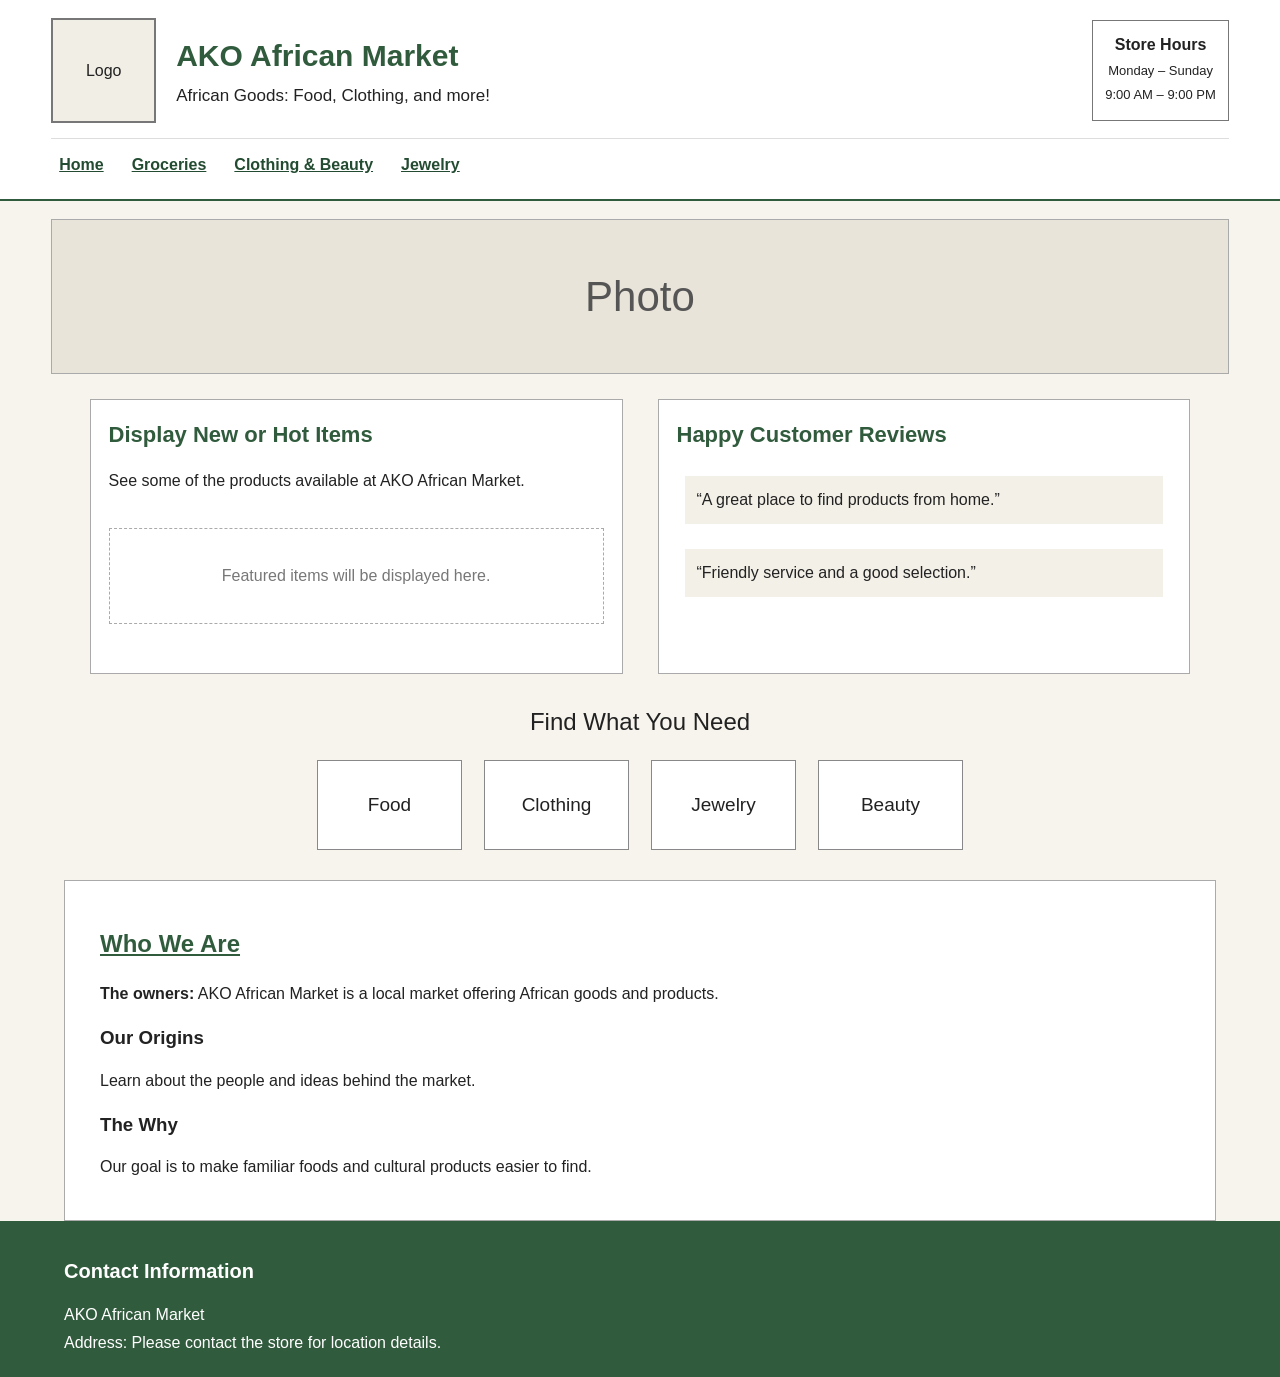
<file: index.html>
<!DOCTYPE html>
<html lang="en">
<head>
  <meta charset="UTF-8">
  <meta name="viewport" content="width=device-width, initial-scale=1.0">
  <title>AKO African Market</title>
  <link rel="stylesheet" href="style.css">
</head>
<body>
<header class="site-header">
  <div class="header-top">
    <div class="logo-box">Logo</div>
    <div class="brand">
      <h1>AKO African Market</h1>
      <p>African Goods: Food, Clothing, and more!</p>
    </div>
    <div class="hours-box">
      <strong>Store Hours</strong>
      <p>Monday – Sunday</p>
      <p>9:00 AM – 9:00 PM</p>
    </div>
  </div>
  <nav class="navigation">
    <a href="index.html">Home</a>
    <a href="shop.html">Groceries</a>
    <a href="clothing.html">Clothing &amp; Beauty</a>
    <a href="jewelry.html">Jewelry</a>
  </nav>
</header>

<main>
  <section class="main-photo"><div class="photo-label">Photo</div></section>

  <section class="main-features">
    <div class="feature-box">
      <h2>Display New or Hot Items</h2>
      <p>See some of the products available at AKO African Market.</p>
      <div class="item-placeholder">Featured items will be displayed here.</div>
    </div>
    <div class="feature-box reviews">
      <h2>Happy Customer Reviews</h2>
      <p>“A great place to find products from home.”</p>
      <p>“Friendly service and a good selection.”</p>
    </div>
  </section>

  <section class="categories">
    <h2>Find What You Need</h2>
    <div class="category-list">
      <a class="category-card" href="shop.html">Food</a>
      <a class="category-card" href="clothing.html">Clothing</a>
      <a class="category-card" href="jewelry.html">Jewelry</a>
      <a class="category-card" href="beauty.html">Beauty</a>
    </div>
  </section>

  <section class="about-box">
    <h2>Who We Are</h2>
    <p><strong>The owners:</strong> AKO African Market is a local market offering African goods and products.</p>
    <h3>Our Origins</h3>
    <p>Learn about the people and ideas behind the market.</p>
    <h3>The Why</h3>
    <p>Our goal is to make familiar foods and cultural products easier to find.</p>
  </section>
</main>

<footer class="site-footer">
  <h2>Contact Information</h2>
  <p>AKO African Market</p>
  <p>Address: Please contact the store for location details.</p>
</footer>
</body>
</html>
</file>
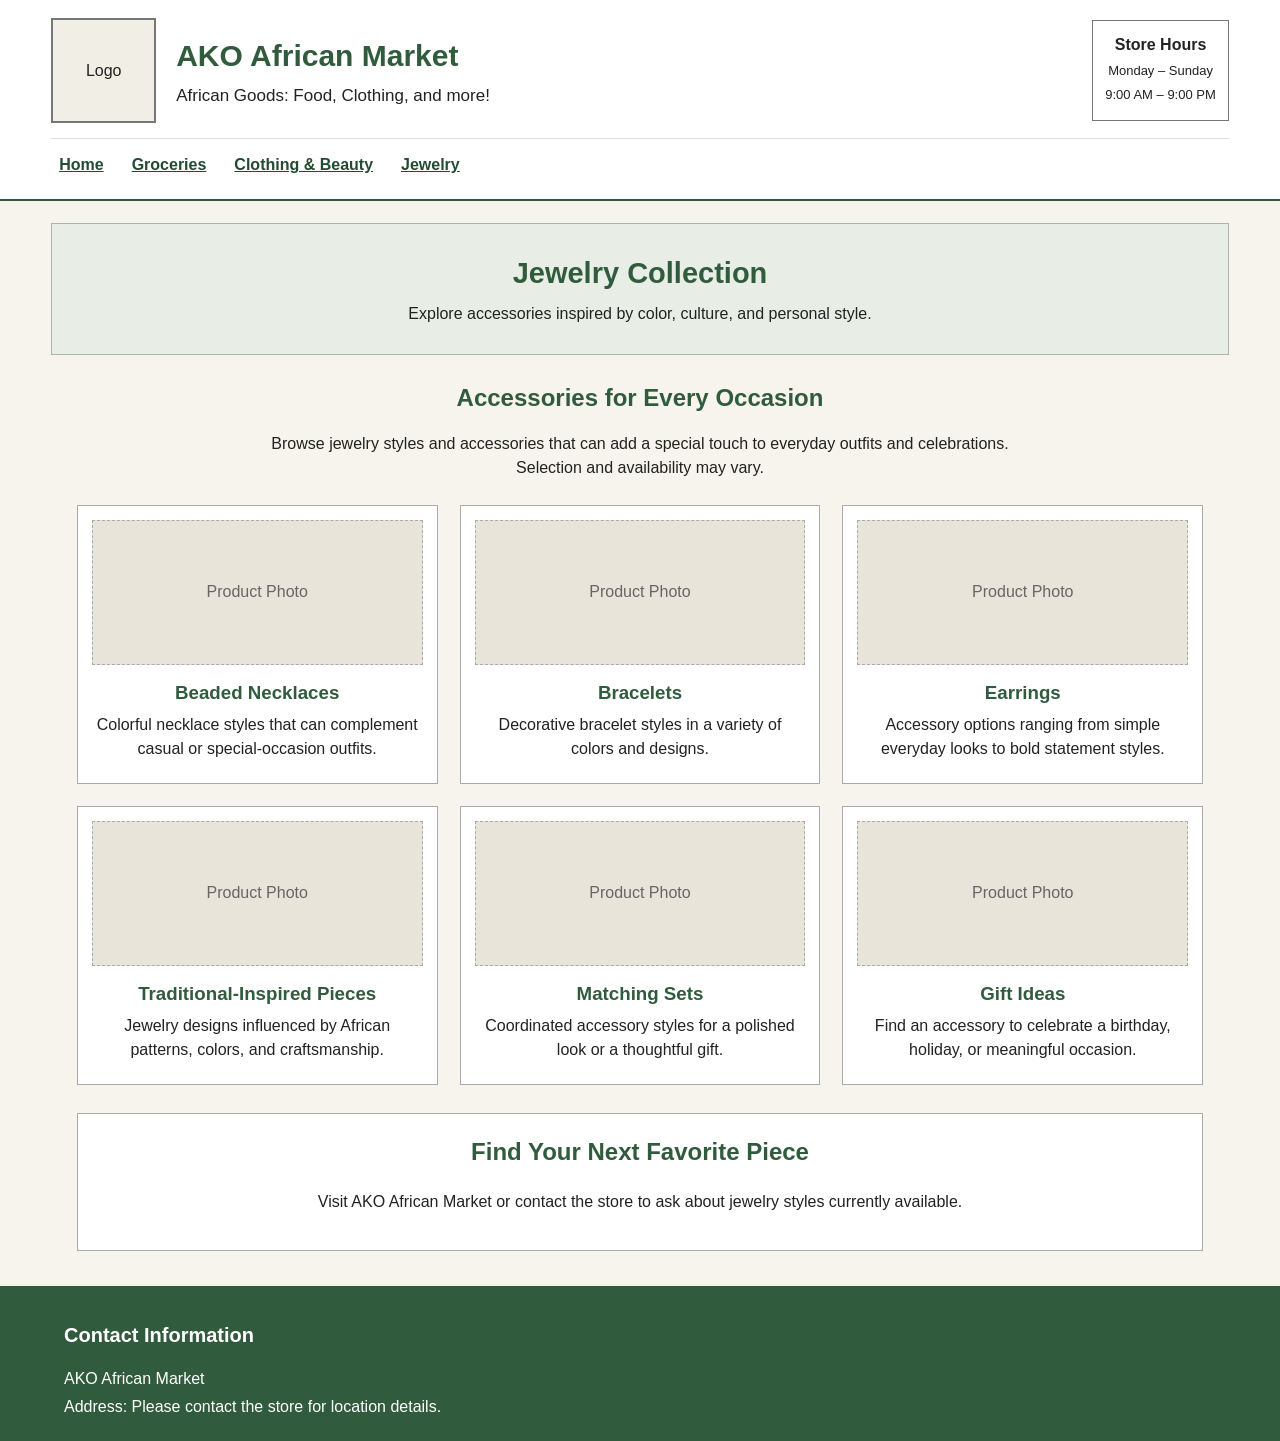
<file: jewelry.html>
<!DOCTYPE html>
<html lang="en">
<head>
  <meta charset="UTF-8">
  <meta name="viewport" content="width=device-width, initial-scale=1.0">
  <title>Jewelry | AKO African Market</title>
  <link rel="stylesheet" href="style.css">
</head>
<body>
<header class="site-header">
  <div class="header-top">
    <div class="logo-box">Logo</div>
    <div class="brand">
      <h1>AKO African Market</h1>
      <p>African Goods: Food, Clothing, and more!</p>
    </div>
    <div class="hours-box">
      <strong>Store Hours</strong>
      <p>Monday – Sunday</p>
      <p>9:00 AM – 9:00 PM</p>
    </div>
  </div>
  <nav class="navigation">
    <a href="index.html">Home</a>
    <a href="shop.html">Groceries</a>
    <a href="clothing.html">Clothing &amp; Beauty</a>
    <a href="jewelry.html">Jewelry</a>
  </nav>
</header>

<main>
  <section class="page-banner">
    <h2>Jewelry Collection</h2>
    <p>Explore accessories inspired by color, culture, and personal style.</p>
  </section>

  <section class="page-intro">
    <h2>Accessories for Every Occasion</h2>
    <p>Browse jewelry styles and accessories that can add a special touch to everyday outfits and celebrations. Selection and availability may vary.</p>
  </section>

  <section class="product-grid" aria-label="Jewelry categories">
    <article class="product-card">
      <div class="product-photo">Product Photo</div>
      <h3>Beaded Necklaces</h3>
      <p>Colorful necklace styles that can complement casual or special-occasion outfits.</p>
    </article>
    <article class="product-card">
      <div class="product-photo">Product Photo</div>
      <h3>Bracelets</h3>
      <p>Decorative bracelet styles in a variety of colors and designs.</p>
    </article>
    <article class="product-card">
      <div class="product-photo">Product Photo</div>
      <h3>Earrings</h3>
      <p>Accessory options ranging from simple everyday looks to bold statement styles.</p>
    </article>
    <article class="product-card">
      <div class="product-photo">Product Photo</div>
      <h3>Traditional-Inspired Pieces</h3>
      <p>Jewelry designs influenced by African patterns, colors, and craftsmanship.</p>
    </article>
    <article class="product-card">
      <div class="product-photo">Product Photo</div>
      <h3>Matching Sets</h3>
      <p>Coordinated accessory styles for a polished look or a thoughtful gift.</p>
    </article>
    <article class="product-card">
      <div class="product-photo">Product Photo</div>
      <h3>Gift Ideas</h3>
      <p>Find an accessory to celebrate a birthday, holiday, or meaningful occasion.</p>
    </article>
  </section>

  <section class="page-note">
    <h2>Find Your Next Favorite Piece</h2>
    <p>Visit AKO African Market or contact the store to ask about jewelry styles currently available.</p>
  </section>
</main>

<footer class="site-footer">
  <h2>Contact Information</h2>
  <p>AKO African Market</p>
  <p>Address: Please contact the store for location details.</p>
</footer>
</body>
</html>
</file>
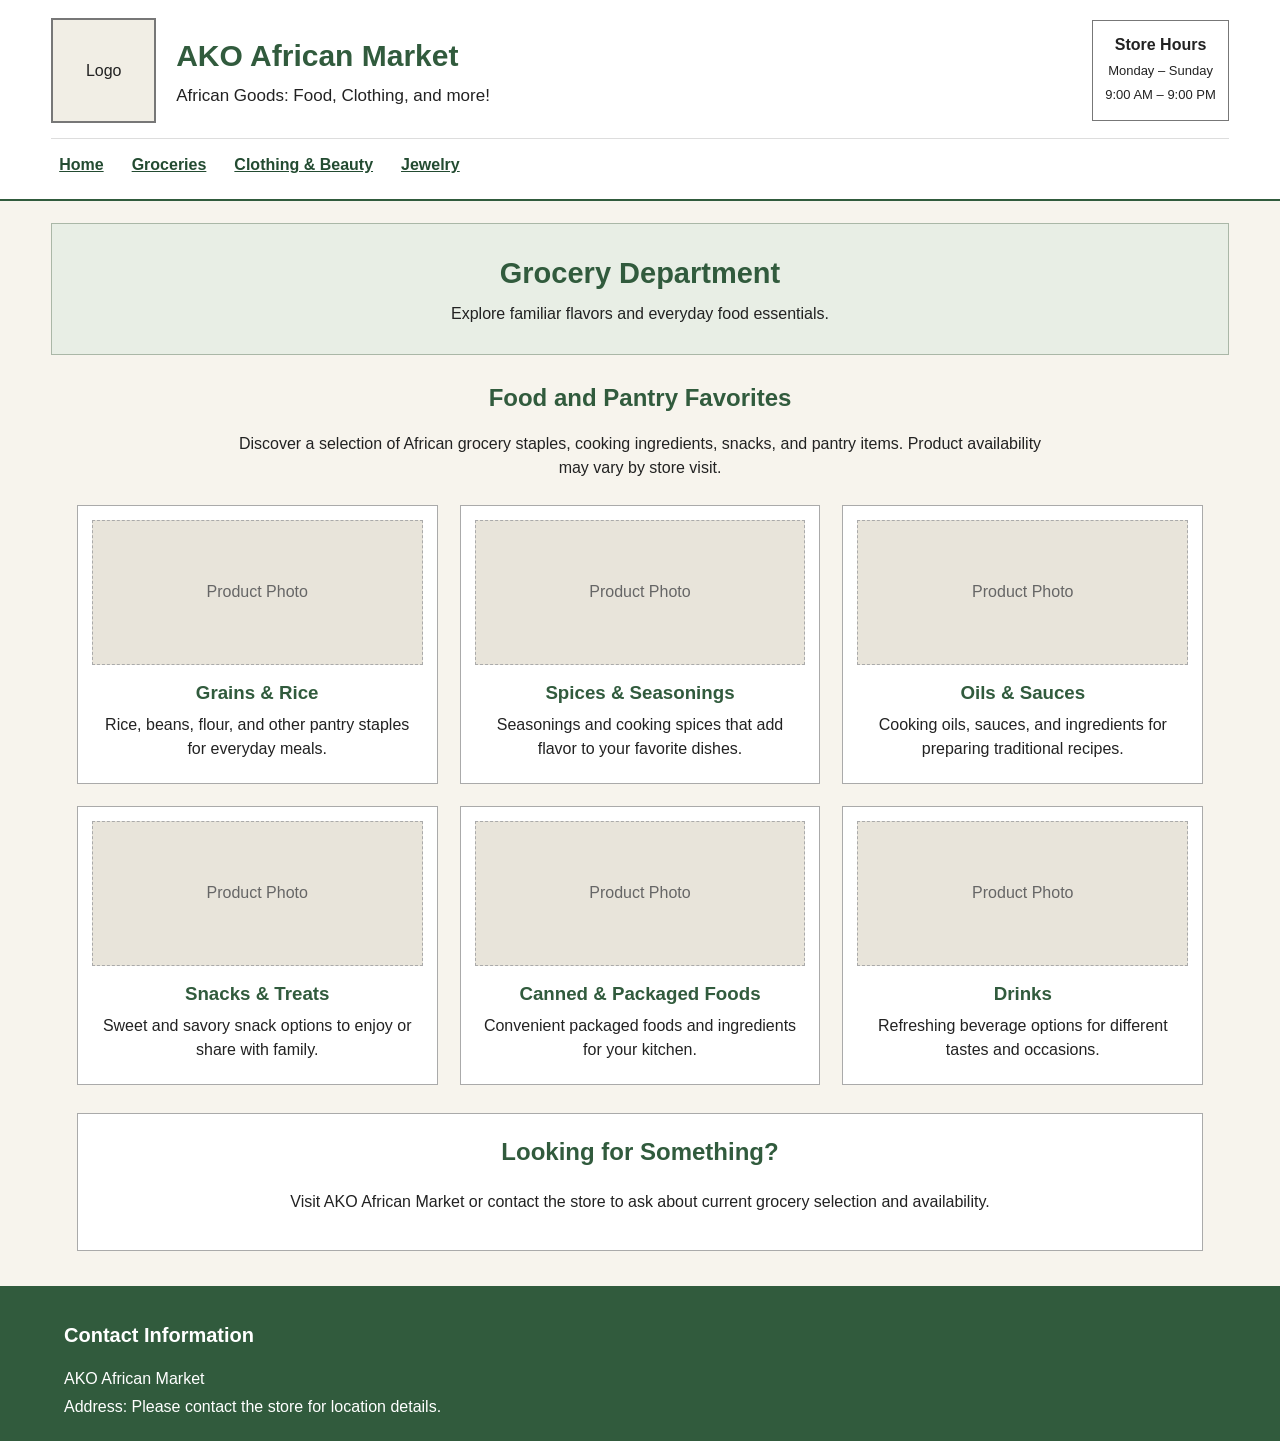
<file: shop.html>
<!DOCTYPE html>
<html lang="en">
<head>
  <meta charset="UTF-8">
  <meta name="viewport" content="width=device-width, initial-scale=1.0">
  <title>Groceries | AKO African Market</title>
  <link rel="stylesheet" href="style.css">
</head>
<body>
<header class="site-header">
  <div class="header-top">
    <div class="logo-box">Logo</div>
    <div class="brand">
      <h1>AKO African Market</h1>
      <p>African Goods: Food, Clothing, and more!</p>
    </div>
    <div class="hours-box">
      <strong>Store Hours</strong>
      <p>Monday – Sunday</p>
      <p>9:00 AM – 9:00 PM</p>
    </div>
  </div>
  <nav class="navigation">
    <a href="index.html">Home</a>
    <a href="shop.html">Groceries</a>
    <a href="clothing.html">Clothing &amp; Beauty</a>
    <a href="jewelry.html">Jewelry</a>
  </nav>
</header>

<main>
  <section class="page-banner">
    <h2>Grocery Department</h2>
    <p>Explore familiar flavors and everyday food essentials.</p>
  </section>

  <section class="page-intro">
    <h2>Food and Pantry Favorites</h2>
    <p>Discover a selection of African grocery staples, cooking ingredients, snacks, and pantry items. Product availability may vary by store visit.</p>
  </section>

  <section class="product-grid" aria-label="Grocery categories">
    <article class="product-card">
      <div class="product-photo">Product Photo</div>
      <h3>Grains &amp; Rice</h3>
      <p>Rice, beans, flour, and other pantry staples for everyday meals.</p>
    </article>
    <article class="product-card">
      <div class="product-photo">Product Photo</div>
      <h3>Spices &amp; Seasonings</h3>
      <p>Seasonings and cooking spices that add flavor to your favorite dishes.</p>
    </article>
    <article class="product-card">
      <div class="product-photo">Product Photo</div>
      <h3>Oils &amp; Sauces</h3>
      <p>Cooking oils, sauces, and ingredients for preparing traditional recipes.</p>
    </article>
    <article class="product-card">
      <div class="product-photo">Product Photo</div>
      <h3>Snacks &amp; Treats</h3>
      <p>Sweet and savory snack options to enjoy or share with family.</p>
    </article>
    <article class="product-card">
      <div class="product-photo">Product Photo</div>
      <h3>Canned &amp; Packaged Foods</h3>
      <p>Convenient packaged foods and ingredients for your kitchen.</p>
    </article>
    <article class="product-card">
      <div class="product-photo">Product Photo</div>
      <h3>Drinks</h3>
      <p>Refreshing beverage options for different tastes and occasions.</p>
    </article>
  </section>

  <section class="page-note">
    <h2>Looking for Something?</h2>
    <p>Visit AKO African Market or contact the store to ask about current grocery selection and availability.</p>
  </section>
</main>

<footer class="site-footer">
  <h2>Contact Information</h2>
  <p>AKO African Market</p>
  <p>Address: Please contact the store for location details.</p>
</footer>
</body>
</html>
</file>
<file: style.css>
/* Basic styles for the AKO African Market homepage */
* { box-sizing: border-box; }

body {
  margin: 0;
  font-family: Arial, Helvetica, sans-serif;
  color: #222;
  background: #f7f4ed;
  line-height: 1.5;
}

.site-header {
  background: #fff;
  padding: 18px 4%;
  border-bottom: 2px solid #315b3d;
}

.header-top {
  display: flex;
  align-items: center;
  gap: 20px;
}

.logo-box {
  width: 105px;
  height: 105px;
  border: 2px solid #777;
  display: flex;
  align-items: center;
  justify-content: center;
  background: #f1eee5;
}

.brand { flex: 1; }
.brand h1 { margin: 0; color: #315b3d; font-size: 30px; }
.brand p { margin: 5px 0 0; font-size: 17px; }

.hours-box {
  border: 1px solid #777;
  padding: 12px;
  text-align: center;
  min-width: 125px;
}
.hours-box p { margin: 4px 0; font-size: 13px; }

.navigation {
  display: flex;
  gap: 28px;
  padding: 14px 8px 4px;
  border-top: 1px solid #ddd;
  margin-top: 15px;
}
.navigation a { color: #234b31; font-weight: bold; text-decoration: underline; }

.main-photo {
  margin: 18px 4%;
  min-height: 155px;
  border: 1px solid #aaa;
  background: #e8e4da;
  display: flex;
  align-items: center;
  justify-content: center;
}
.photo-label { font-size: 42px; color: #555; }

.main-features {
  display: grid;
  grid-template-columns: 1fr 1fr;
  gap: 35px;
  margin: 25px 7%;
}
.feature-box {
  min-height: 275px;
  border: 1px solid #aaa;
  background: #fff;
  padding: 18px;
}
.feature-box h2 { margin-top: 0; font-size: 22px; color: #315b3d; }

.item-placeholder {
  margin-top: 35px;
  padding: 35px 10px;
  text-align: center;
  border: 1px dashed #aaa;
  color: #777;
}
.reviews p { margin: 25px 8px; padding: 12px; background: #f3f0e8; }

.categories { margin: 30px 6%; text-align: center; }
.categories h2 { font-size: 24px; font-weight: normal; }
.category-list {
  display: flex;
  justify-content: center;
  gap: 22px;
  flex-wrap: wrap;
}
.category-card {
  width: 145px;
  min-height: 90px;
  display: flex;
  align-items: center;
  justify-content: center;
  border: 1px solid #888;
  background: #fff;
  color: #222;
  font-size: 19px;
  text-decoration: none;
}
.category-card:hover { background: #e8eee5; }

.about-box {
  margin: 25px 5% 0;
  padding: 25px 35px;
  border: 1px solid #aaa;
  background: #fff;
}
.about-box h2 { color: #315b3d; text-decoration: underline; }
.about-box h3 { margin-bottom: 3px; }

.site-footer { background: #315b3d; color: #fff; padding: 18px 5%; }
.site-footer h2 { font-size: 20px; }
.site-footer p { margin: 4px 0; }

@media (max-width: 700px) {
  .header-top { flex-wrap: wrap; }
  .brand { min-width: 180px; }
  .brand h1 { font-size: 24px; }
  .hours-box { margin-left: auto; }
  .navigation { flex-wrap: wrap; gap: 12px 20px; }
  .main-features { grid-template-columns: 1fr; margin: 20px 5%; }
  .category-list { gap: 12px; }
}

/* Grocery and jewelry category pages */
.page-banner {
  margin: 22px 4% 0;
  padding: 28px 20px;
  text-align: center;
  background: #e8eee5;
  border: 1px solid #aab7a7;
}
.page-banner h2 {
  margin: 0 0 6px;
  color: #315b3d;
  font-size: 29px;
}
.page-banner p { margin: 0; }

.page-intro {
  max-width: 850px;
  margin: 25px auto;
  padding: 0 22px;
  text-align: center;
}
.page-intro h2 {
  color: #315b3d;
  margin-bottom: 8px;
}

.product-grid {
  display: grid;
  grid-template-columns: repeat(3, minmax(0, 1fr));
  gap: 22px;
  margin: 25px 6%;
}
.product-card {
  background: #fff;
  border: 1px solid #aaa;
  padding: 14px;
  text-align: center;
}
.product-photo {
  min-height: 145px;
  display: flex;
  align-items: center;
  justify-content: center;
  background: #e8e4da;
  border: 1px dashed #aaa;
  color: #666;
}
.product-card h3 {
  color: #315b3d;
  margin: 14px 0 6px;
}
.product-card p { margin: 0 2px 8px; }

.page-note {
  margin: 28px 6% 35px;
  padding: 20px 25px;
  background: #fff;
  border: 1px solid #aaa;
  text-align: center;
}
.page-note h2 {
  color: #315b3d;
  margin-top: 0;
}

@media (max-width: 700px) {
  .product-grid { grid-template-columns: 1fr; margin: 20px 5%; }
  .page-banner h2 { font-size: 24px; }
}
</file>
